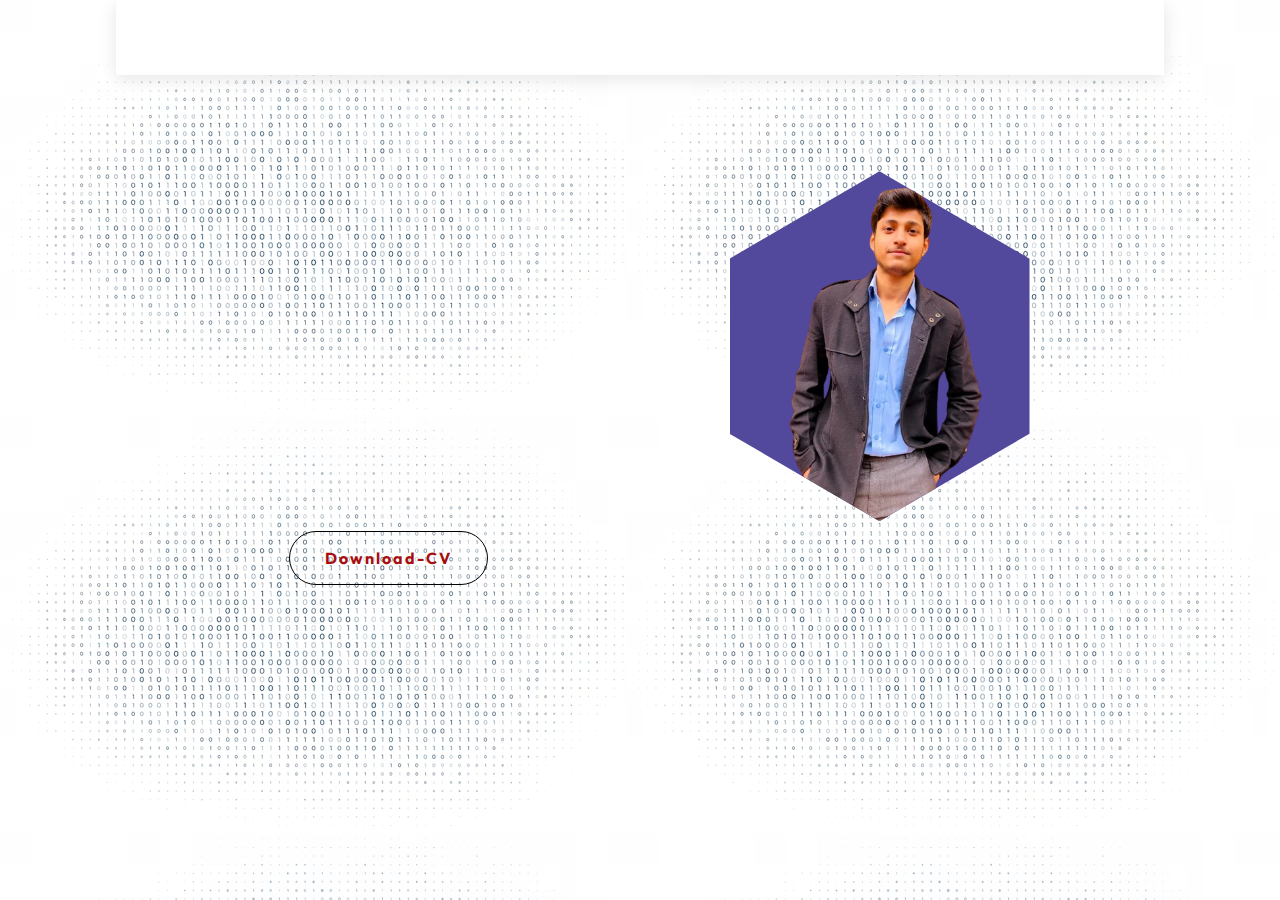
<file: index.html>
<!DOCTYPE html>
<html lang="en">

<head>
    <meta charset="UTF-8">
    <meta http-equiv="X-UA-Compatible" content="IE=edge">
    <meta name="viewport" content="width=device-width, initial-scale=1.0">
    <link href='https://unpkg.com/boxicons@2.1.4/css/boxicons.min.css' rel='stylesheet'>
    <link rel="stylesheet" href="index.css">
    <title>Portfolio</title>
</head>
<style>
    span{
        color: rgb(226, 77, 77);
    }
    body{
        background-image: url(./white-digital-matrix-binary-code-numbers-background_1017-25332\ \(1\).avif);
         ;
    }
    .cv a{
        
        padding: 16px 35px;
        text-decoration: none;
        border: rgb(0, 0, 0) 1px solid;
        border-radius: 35px;
        letter-spacing: 2px;
        color: #a80e0e;
        position: absolute;
        margin: 1% 3%;

    }
    .cv a:hover{
        background-color: #56cf3d;
    }
</style>
<body>

    
    <section>
        <header class="container">
            <div class="page-header">
                <div class="logo">
                    <a href="https://www.google.com/url?sa=i&url=https%3A%2F%2Fwww.freepik.com%2Ffree-photos-vectors%2Fdeer-antlers-transparent&psig=AOvVaw3-GSm_gpq41bbIyL-L4neu&ust=1706632300357000&source=images&cd=vfe&opi=89978449&ved=0CBMQjRxqFwoTCJiwgvuCg4QDFQAAAAAdAAAAABAJ"><span>Shivam</span> Pandey</a>
                </div>
                <input type="checkbox" id="click">
    
                <label for="click" class="mainicon">
                    <div class="menu">
                        <i class='bx bx-menu'></i>
                    </div>
                </label>
                <ul>
                    <li><a href="http://127.0.0.1:5503/index.html#"  class="active" style="--navAni:1">Home</a></li>
                    <li><a href="http://127.0.0.1:3006/about me.html" style="--navAni:2">About</a></li>
                    <li><a href="http://127.0.0.1:3006/skill.html" style="--navAni:3">Skills</a></li>
                    <li><a href="http://127.0.0.1:3006/portfoliobio.html" style="--navAni:4">Portfolio</a></li>
                    <li><a href="http://127.0.0.1:3006/contact.html" style="--navAni:5">Contact</a></li>
                </ul>
                <label class="mode">
                    <input type="checkbox" id="darkModeToggle">
                    <i class='bx bxs-moon'></i>
                </label>
            </div>
        </header>
    
        <div class="container">
            <div class="main">
                <div class="detail">
                    <h3>Hi, I'm</h3>
                    <h1><span style="color:#52489C;">Shivam</span> Pandey</h1> 
                    <p>I'm a professional Web Developer. Our Main Goal to help & Satisficed the Local & Global Clients.
                        
                    </p>  
                    <div class="social">
                        <a href="https://www.linkedin.com/public-profile/settings" style="--socialAni:1"><i class='bx bxl-linkedin'></i></a>
                        <a href="https://www.instagram.com/shivampandey309/" style="--socialAni:2"><i class='bx bxl-instagram'></i></a>
                        <a href="https://github.com/shivam1607github" style="--socialAni:3"><i class='bx bxl-github'></i></a>
                        <a href="https://www.youtube.com/@Web_Devs__" style="--socialAni:4"><i class='bx bxl-youtube'></i></a>
                    </div>
                    <div class="cv">
                        <a href="./resume2.pdf"><b>Download-CV</b></a>
                    </div>
                </div>
                <div class="images">
                    <img src="./WhatsApp_Image_2024-01-28_at_16.51.17_4e2bdc99-removebg-preview (1).png"  class="img-w">
                </div>
            </div>
        </div>
    </section>

    <script>
        const darkModeToggle = document.getElementById('darkModeToggle');
        const body = document.body;
        const isDarkMode = localStorage.getItem('darkMode') === 'enabled';
        if (isDarkMode) {
            body.classList.add('dark-mode');
            darkModeToggle.checked = true;
        }
        darkModeToggle.addEventListener('change', () => {
            if (darkModeToggle.checked) {
                body.classList.add('dark-mode');
                localStorage.setItem('darkMode', 'enabled');
            } else {
                body.classList.remove('dark-mode');
                localStorage.setItem('darkMode', 'disabled');
            }
        });
    </script>
</body>

</html>
</file>
<file: index.css>
@import url('https://fonts.googleapis.com/css2?family=Poppins:wght@100;200;300;400;500;600;700;800&display=swap');
@import url('https://fonts.googleapis.com/css2?family=Outfit:wght@200;300;400;500;600;700;800&family=Roboto:wght@100;300;400&display=swap');

:root {
    /* --primary-color: #f9532d; */
    /* --primary-dark: #1F252E; */
    --primary-color: #52489C;
    --primary-dark: #1F252E;
}

* {
    margin: 0;
    padding: 0;
    scroll-behavior: smooth;
}

body {
    font-family: 'Outfit', sans-serif;
    background: #ffffff;
    height: 100vh;
    color: #000;
    display: flex;
    justify-content: center;
}

/* Genral */
.container {
    padding: 0 8.4rem;
}

.img-w {
    width: 100%;
    height: auto;
}

/* Nav */
header {
    box-shadow: 0 4px 17px rgba(0, 0, 0, .1);
    background: #fff;
    position: sticky;
    top: 0;
    z-index: 1;
}

.page-header {
    display: flex;
    justify-content: space-between;
    align-items: center;
    padding: 1rem 0;
}

.logo {
    font-size: 1.5rem;
    font-weight: 800;
    opacity: 0;
    animation: leftSideAni 1s ease forwards;
}

.logo a {
    color: #000;
    text-decoration: none;
}

ul {
    display: flex;
    gap: .6rem;
    list-style-type: none;
    background-color: transparent;
    overflow: hidden;
}

li a {
    display: inline-block;
    padding: .3rem 1rem;
    color: #000;
    text-decoration: none;
    font-size: 1.05rem;
    font-weight: 600;
    letter-spacing: .7px;
    border-radius: 36px;
    line-height: 2;
    transition: .3s;
    opacity: 0;
    animation: navani .3s ease forwards;
    animation-delay: calc(.15s * var(--navAni));
}

li a.active,
li a:hover {
    color: var(--primary-color);
}

#click {
    display: none;
}

.menu {
    display: none;
}

.mode i {
    font-size: 1.4rem;
    cursor: pointer;
    color: var(--primary-color);
    opacity: 0;
    animation: rightSideAni 1.5s ease forwards;
}

/* Nav End */

/* Section 1 */

.main {
    padding: 6rem 0;
    display: grid;
    grid-template-columns: repeat(auto-fit, minmax(277px, 1fr));
    row-gap: 2rem;
    column-gap: 6rem;
    align-items: center;
}

.main h3 {
    color: #000;
    font-size: 1.5rem;
    opacity: 0;
    animation: topSideAni 1s ease forwards;
}

.main h1 {
    color: #000;
    font-size: 4rem;
    font-weight: 600;
    opacity: 0;
    animation: leftSideAni 1s ease forwards;
    animation-delay: 1s;
}
.main p {
    line-height: 1.7;
    font-size: 1.15rem;
    opacity: 0;
    animation: topSideAni 1.5s ease forwards;
}
.social {
    display: flex;
    flex-wrap: wrap;
    gap: 1.4rem;
    margin-top: 1.4rem;
}

.social a {
    clip-path: polygon(50% 0%, 100% 25%, 100% 75%, 50% 100%, 0% 75%, 0% 25%);
    display: grid;
    place-items: center;
    text-decoration: none;
    background-color: var(--primary-color);
    color: #ffffff;
    /* border: 1.6px solid var(--primary-color); */
    font-size: 1.5rem;
    border-radius: 50%;
    padding: 0.39rem;
    text-align: center;
    opacity: 0;
    animation: SocialAni 1s ease forwards;
    animation-delay: calc(.2s * var(--socialAni));
}

.social a:hover {
    color: var(--primary-dark);
    background-color: var(--primary-color);
    box-shadow: 0 0 20px var(--primary-color);
    transition: all .3s ease-in-out;
}


.images {
    margin-left: auto;
    width: 300px;
    height: 350px;
    text-align: center;
    overflow: hidden;
    background-color: #52489C;
    clip-path: polygon(50% 0%, 100% 25%, 100% 75%, 50% 100%, 0% 75%, 0% 25%);
}

/* Section 1 End */


.dark-mode {
    background-color: var(--primary-dark);
    color: #ffffff;
}

.mode input {
    display: none;
}

.dark-mode .logo a, 
.dark-mode ul li a, 
.dark-mode .main h3, 
.dark-mode .main h1 {
    color: #fff;
}
.dark-mode ul li a.active, .dark-mode ul li a:hover {
    color: var(--primary-color);
}

.dark-mode header {
    box-shadow: 0 4px 17px rgb(80 80 80 / 31%);
    background: var(--primary-dark);
}



/* Animation */
@keyframes leftSideAni {
    0% {
        transform: translateX(-100px);
        opacity: 0;
    }

    100% {
        transform: translateX(0);
        opacity: 1;
    }
}

@keyframes navani {
    0% {
        transform: translateY(100px);
        opacity: 0;
    }

    100% {
        transform: translateY(0);
        opacity: 1;
    }
}

@keyframes rightSideAni {
    0% {
        transform: translateX(100px);
        opacity: 0;
    }

    100% {
        transform: translateX(0);
        opacity: 1;
    }
}

@keyframes topSideAni {
    0% {
        transform: translateY(-100px);
        opacity: 0;
    }

    100% {
        transform: translateY(0);
        opacity: 1;
    }
}

@keyframes SocialAni {
    0% {
        transform: translateY(100px);
        opacity: 0;
    }

    100% {
        transform: translateY(0);
        opacity: 1;
    }
}

/* @keyframes ImgAni {
    0% {
        transform: translateX(0);
    }
    50% {
        transform: translateX(-9px);
    }
    100% {
        transform: translateX(0);
    }
} */

@keyframes imageAni {
    0% {
        opacity: 0;
        transform: scale(0);
    }

    100% {
        opacity: 1;
        transform: scale(1);
    }
}

@media screen and (max-width: 1024px) {
    .container {
        padding: 0 4.4rem;
    }

    .main h3 {
        color: #000;
        margin-top: 1rem;
    }
}

@media screen and (max-width: 768px) {
    .container {
        padding: 0 1.6rem;
    }
}

@media screen and (max-width:600px) {
    body {
        height: auto;
    }

    header {
        height: auto;
    }

    ul {
        background: var(--primary-dark);
        width: 100%;
        height: 100vh;
        position: absolute;
        display: flex;
        flex-direction: column;
        text-align: center;
        top: 3.4rem;
        left: -100%;
        z-index: 111111;
    }

    .menu {
        display: block;
        font-size: 1.5rem;
        font-weight: bold;
        color: #244D61;
    }

    #click:checked~ul {
        left: 0%;
        transition: all 0.3s ease;
    }
    .dark-mode .menu {
        color: var(--primary-color);
    }

    .dark-mode ul {
        background: var(--primary-dark);
    }

    .mode {
        position: absolute;
        right: 4rem;
    }
    .images {
        width: 100%;
        margin: auto;
    }

    .main {
        margin-top: 2rem;
    }
}
</file>
